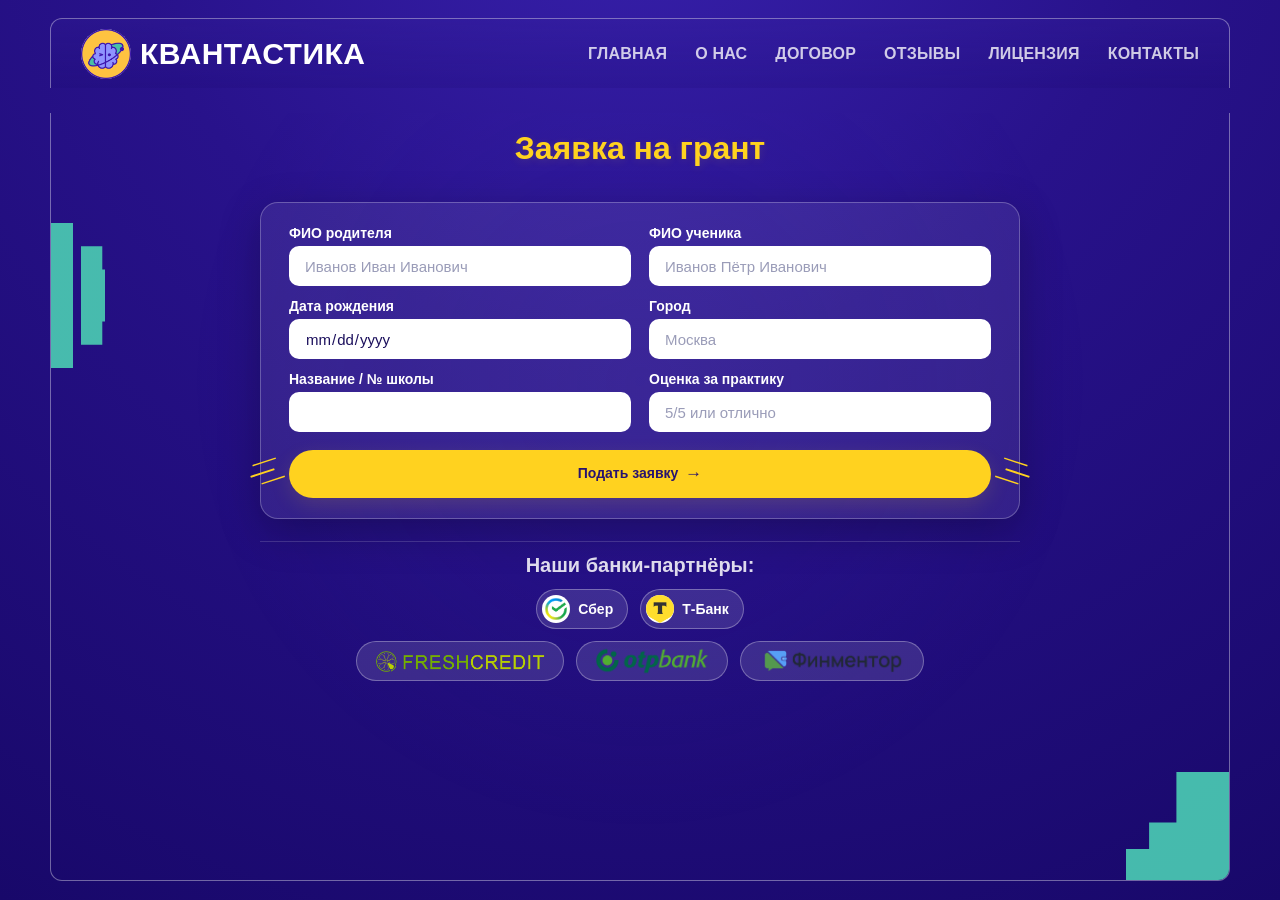
<file: index.html>
<!DOCTYPE html>
<html lang="ru">
<head>
    <meta charset="UTF-8">
    <meta name="viewport" content="width=device-width, initial-scale=1.0">
    <title>КВАНТАСТИКА — Гранты</title>
    <link rel="stylesheet" href="style.css">
    <link rel="icon" type="image/jpg" href="logo.jpg">
</head>
<body>

    <header>
        <div class="logo-wrapper">
            <img src="logo.jpg" alt="Логотип КВАНТАСТИКА" class="logo-img">
            <span class="logo-text">КВАНТАСТИКА</span>
        </div>
        <nav>
            <a href="#">ГЛАВНАЯ</a>
            <a href="#">О НАС</a>
            <a href="https://kvantastica.ru/oferta">ДОГОВОР</a>
            <a href="https://otzovik.com/reviews/kvantastika-onlayn-shkola/">ОТЗЫВЫ</a>
            <a href="https://drive.google.com/file/d/1RKelet2C6ElqSCixfSVwVo5iXp5eRn73/view">ЛИЦЕНЗИЯ</a>
            <a href="#">КОНТАКТЫ</a>
        </nav>
    </header>

    <main>
        <h1>Заявка на грант</h1>

        <div class="form-block">
            <form id="grantForm" action="#" method="POST">
                <div class="form-group">
                    <label for="parent-name">ФИО родителя</label>
                    <input type="text" id="parent-name" name="parent_name" placeholder="Иванов Иван Иванович" required>
                </div>

                <div class="form-group">
                    <label for="student-name">ФИО ученика</label>
                    <input type="text" id="student-name" name="student_name" placeholder="Иванов Пётр Иванович" required>
                </div>

                <div class="form-group">
                    <label for="birth-date">Дата рождения</label>
                    <input type="date" id="birth-date" name="birth_date" required>
                </div>

                <div class="form-group">
                    <label for="city">Город</label>
                    <input type="text" id="city" name="city" placeholder="Москва" required>
                </div>
                <div class="form-group">
                    <label for="grade">Название / № школы</label>
                    <input type="text" id="grade" name="grade" placeholder="" required>
                </div>
                <div class="form-group">
                    <label for="grade">Оценка за практику</label>
                    <input type="text" id="grade" name="grade" placeholder="5/5 или отлично" required>
                </div>

                <button type="submit" class="submit-btn">Подать заявку</button>
            </form>

            <!-- Блок «Заявка ожидает рассмотрения» — скрыт до нажатия -->
            <div id="processingBlock" class="processing-block">
                <div class="clock-icon">
                    <svg viewBox="0 0 24 24" width="36" height="36">
                        <circle cx="12" cy="12" r="10" fill="none" stroke="#805cd6" stroke-width="2"/>
                        <line id="clockHand" x1="12" y1="12" x2="12" y2="5" stroke="#805cd6" stroke-width="2" stroke-linecap="round" transform-origin="12 12"/>
                    </svg>
                </div>
                <p class="processing-text">Заявка ожидает рассмотрения</p>
            </div>
        </div>
         </div>  <!-- конец processingBlock -->
        </div>      <!-- конец form-block -->

        <div class="partners">
            <span class="partners-title">Наши банки-партнёры:</span>
            <a href="https://www.sberbank.ru/ru/person/credits/money/pos/partnery/obrazovanie" target="_blank" rel="noopener" class="partner">
                <img src="sber-icon.png" alt=""> Сбер
            </a>
            <a href="https://www.tbank.ru/loans/pos-loans/" target="_blank" rel="noopener" class="partner">
                <img src="tbank-icon.png" alt=""> Т-Банк
            </a>
              <div class="partners-logos">
                <span class="partner-logo"><img class="logo-fresh" src="logo_png_long-1.png" alt="FreshCredit"></span>
                <span class="partner-logo"><img class="logo-otp" src="OTP-Bank-Logo.png" alt="OTP Банк"></span>
                <span class="partner-logo"><img class="logo-fin" src="finmentor.png" alt="Финментор"></span>
            </div>
            </div>
    </main>

    <script src="script.js"></script>
</body>
</html>
</file>
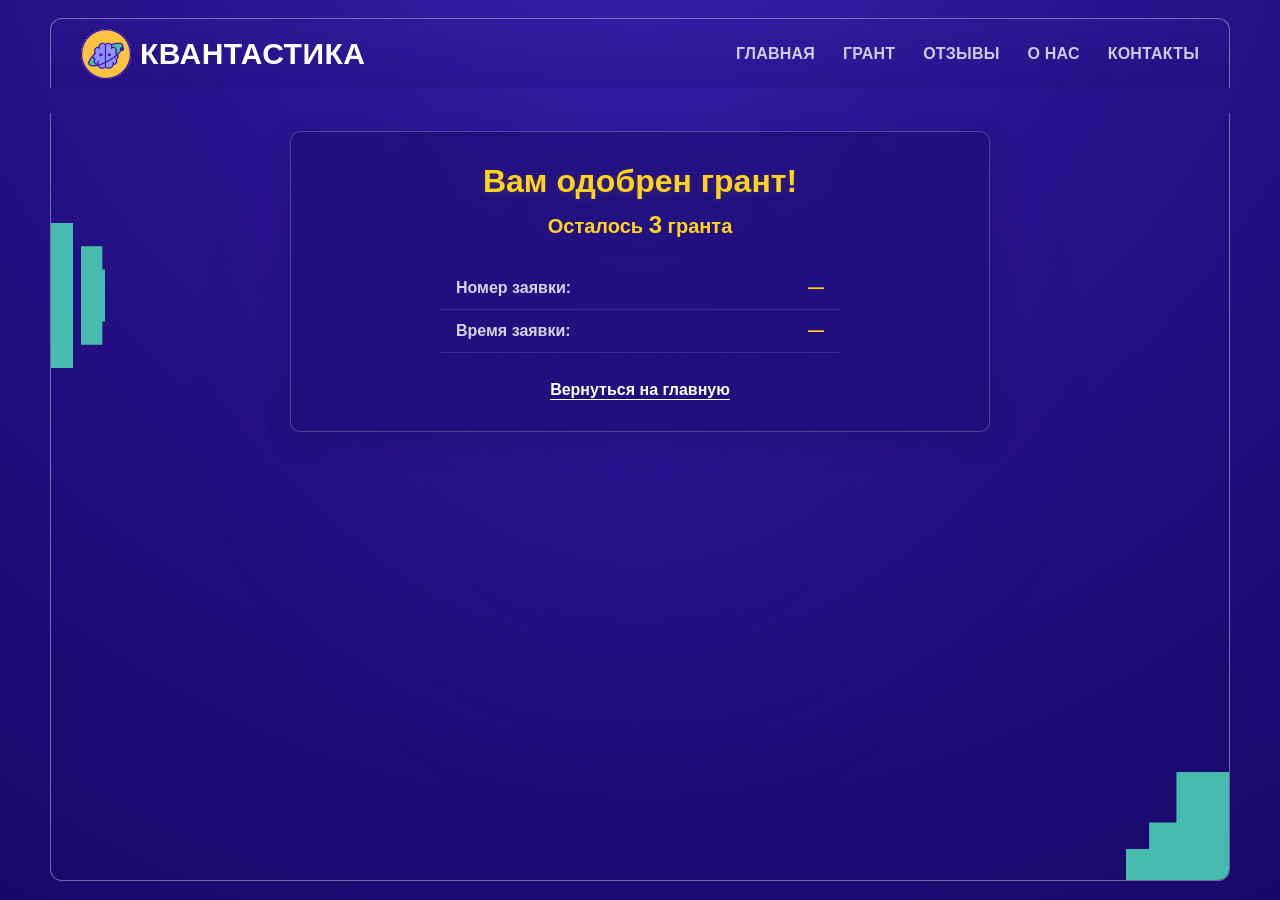
<file: result.html>
<!DOCTYPE html>
<html lang="ru">
<head>
    <meta charset="UTF-8">
    <meta name="viewport" content="width=device-width, initial-scale=1.0">
    <title>КВАНТАСТИКА — Результат</title>
    <link rel="stylesheet" href="style.css">
    <link rel="icon" type="image/jpg" href="logo.jpg">
</head>
<body>

    <header>
        <div class="logo-wrapper">
            <img src="logo.jpg" alt="Логотип КВАНТАСТИКА" class="logo-img">
            <span class="logo-text">КВАНТАСТИКА</span>
        </div>
        <nav>
            <a href="index.html">ГЛАВНАЯ</a>
            <a href="index.html">ГРАНТ</a>
            <a href="#">ОТЗЫВЫ</a>
            <a href="#">О НАС</a>
            <a href="#">КОНТАКТЫ</a>
        </nav>
    </header>

    <main>
        <div class="result-block">
            <h1>Вам одобрен грант!</h1>
            <p class="result-grants">Осталось <span class="grants-count">3</span> гранта</p>

            <div class="result-info">
                <div class="info-row">
                    <span class="info-label">Номер заявки:</span>
                    <span class="info-value" id="appNumber">—</span>
                </div>
                <div class="info-row">
                    <span class="info-label">Время заявки:</span>
                    <span class="info-value" id="appTime">—</span>
                </div>
            </div>

            <a href="index.html" class="back-btn">Вернуться на главную</a>
        </div>
    </main>

    <script>
        const params = new URLSearchParams(window.location.search);
        document.getElementById('appNumber').textContent = params.get('num') || '—';
        document.getElementById('appTime').textContent = params.get('time') || '—';
    </script>
</body>
</html>
</file>
<file: style.css>
/* ========================================= БАЗА ========================================= */
* { margin: 0; padding: 0; box-sizing: border-box; }
:root { --purple-dark: #19086f; --purple: #241080; --purple-light: #3820a5;
--yellow: #ffd21f;
--turquoise: #49c4b0;

--white: #ffffff;
--text-light: rgba(255, 255, 255, 0.82);
--border: rgba(255, 255, 255, 0.38);
}
html { min-height: 100%; }
body {
    min-height: 100vh;

    font-family: Arial, Helvetica, sans-serif;

    color: var(--white);

    background:
        radial-gradient(
            circle at 50% -20%,
            #3922b0 0%,
            #28128b 42%,
            #18086a 100%
        );

    display: flex;
    flex-direction: column;

  overflow-y: auto;
}
/* ========================================= ОБЩАЯ РАМКА САЙТА ========================================= */
header, main { width: calc(100% - 40px); max-width: 1180px; margin-left: auto; margin-right: auto; }
/* ========================================= HEADER ========================================= */
header { height: 70px;
margin-top: 18px;

padding: 0 30px;

display: flex;
align-items: center;
justify-content: space-between;

background:
    linear-gradient(
        180deg,
        rgba(52, 31, 155, 0.28),
        rgba(25, 8, 111, 0.16)
    );

border: 1px solid var(--border);
border-bottom: none;

border-radius: 12px 12px 0 0;

flex-shrink: 0;

position: relative;
z-index: 10;
}
/* ========================================= ЛОГО ========================================= */
.logo-wrapper { display: flex; align-items: center;
margin-left: 0;
}
.logo-img { width: 50px; height: 50px;
margin-right: 9px;

object-fit: contain;

border-radius: 50%;
}
.logo-text { font-weight: 800; font-size: 30px;
letter-spacing: 0.5px;

color: var(--white);

text-shadow: none;
}
/* ========================================= НАВИГАЦИЯ ========================================= */
nav { margin-left: auto; margin-right: 0;
display: flex;
align-items: center;

gap: 28px;
}
nav a { display: inline-block;
padding: 0;
margin: 0;

text-decoration: none;

color: rgba(255, 255, 255, 0.78);

font-size: 16px;
font-weight: 600;

letter-spacing: 0.2px;

background: transparent;

border-radius: 0;

transition:
    color 0.2s ease,
    opacity 0.2s ease;
}
nav a:hover { background: transparent;
color: var(--yellow);
}
nav a:active { transform: none; }
/* ========================================= MAIN ========================================= */
main {
    flex: 1;

    position: relative;

    min-height: 0;

    margin-top: 25px;
    margin-bottom: 19px;

    padding: 25px 30px 25px;

    display: flex;
    flex-direction: column;
    align-items: center;

    background:
        radial-gradient(
            circle at 50% 35%,
            rgba(57, 33, 171, 0.18),
            transparent 58%
        );

    border: 1px solid var(--border);

    border-top: none;

    border-radius: 0 0 12px 12px;

    overflow: hidden;
}
/* ========================================= ЗАГОЛОВОК ========================================= */
h1 { position: relative; z-index: 3;
width: 100%;

margin-bottom: 25px;

text-align: center;

color: var(--yellow);

font-size: 34px;
line-height: 1.1;

font-weight: 800;

text-shadow:
    0 2px 10px rgba(255, 210, 31, 0.12);
}
/* ========================================= ФОРМА ========================================= */
.form-block {
    width: min(560px, 100%);
    position: relative;
    z-index: 3;
    padding: 28px 30px 24px;
    background: rgba(255, 255, 255, 0.08);
    border: 1px solid rgba(255, 255, 255, 0.25);
    border-radius: 18px;
    box-shadow: 0 12px 40px rgba(0, 0, 0, 0.25);
}
/* ========================================= ПОЛЯ ========================================= */
.form-group { margin-bottom: 14px; }

label {
    display: block;
    margin-bottom: 6px;
    color: #ffffff;
    font-size: 14px;
    font-weight: 700;
}

input[type="text"],
input[type="date"] {
    width: 100%;
    height: 42px;
    padding: 0 14px;
    border: 2px solid transparent;
    border-radius: 10px;
    outline: none;
    color: #1b0f5c;
    background: #ffffff;
    font-family: Arial, Helvetica, sans-serif;
    font-size: 15px;
    transition: border-color .2s, box-shadow .2s;
}

input::placeholder { color: #9a9cb8; }

input[type="date"] { color-scheme: light; }

input:focus {
    border-color: var(--yellow);
    box-shadow: 0 0 0 4px rgba(255, 210, 31, 0.35);
}
/* ========================================= КНОПКА ========================================= */
button.submit-btn { position: relative;
width: 100%;

height: 52px;

margin-top: 9px;

padding: 0;

border: none;

border-radius: 25px;

background: var(--yellow);

color: #28136f;

font-family: Arial, Helvetica, sans-serif;

font-size: 14px;

font-weight: 800;

cursor: pointer;

box-shadow:
    0 7px 20px rgba(255, 210, 31, 0.13);

transition:
    background 0.2s ease,
    transform 0.15s ease,
    box-shadow 0.2s ease;
}
button.submit-btn::after { content: "→";
margin-left: 7px;

font-size: 17px;

vertical-align: -1px;
}
button.submit-btn:hover { background: #ffdb3d;
box-shadow:
    0 9px 26px rgba(255, 210, 31, 0.22);

transform: translateY(-1px);
}
button.submit-btn:active { transform: translateY(0); }
/* ========================================= ДЕКОРАТИВНЫЕ ПИКСЕЛИ ========================================= */
/* Левый пиксельный элемент */
main::before { content: "";
position: absolute;

left: -2px;
top: 110px;

width: 65px;
height: 145px;

background:
    linear-gradient(
        to right,
        var(--turquoise) 0 24px,
        transparent 24px 32px,
        var(--turquoise) 32px 56px,
        transparent 56px
    );

clip-path: polygon(
    0 0,
    48% 0,
    48% 16%,
    82% 16%,
    82% 32%,
    100% 32%,
    100% 68%,
    82% 68%,
    82% 84%,
    48% 84%,
    48% 100%,
    0 100%
);

opacity: 0.95;

z-index: 1;
}
/* Правый нижний пиксельный элемент */
main::after { content: "";
position: absolute;

right: -2px;
bottom: -2px;

width: 105px;
height: 110px;

background: var(--turquoise);

clip-path: polygon(
    48% 0,
    100% 0,
    100% 100%,
    0 100%,
    0 70%,
    22% 70%,
    22% 46%,
    48% 46%
);

opacity: 0.95;

z-index: 1;
}
/* ========================================= ЖЁЛТЫЕ ЛИНИИ ВОКРУГ КНОПКИ ========================================= */
.form-block form { position: relative; }
.form-block form::before, .form-block form::after { content: "";
position: absolute;

bottom: 24px;

width: 25px;
height: 2px;

background: var(--yellow);

z-index: -1;
}
.form-block form::before { left: -39px;
transform: rotate(-18deg);

box-shadow:
    5px -10px 0 -0.3px var(--yellow),
    8px 10px 0 -0.3px var(--yellow);
}
.form-block form::after { right: -39px;
transform: rotate(18deg);

box-shadow:
    -5px -10px 0 -0.3px var(--yellow),
    -8px 10px 0 -0.3px var(--yellow);
}
/* ========================================= БЛОК ОЖИДАНИЯ ========================================= */
.processing-block { display: none;
text-align: center;

padding: 24px 0 8px;

border-top:
    1px solid rgba(255, 255, 255, 0.12);

margin-top: 20px;
}
.processing-block.show { display: block; }
.clock-icon { margin-bottom: 12px; }
.clock-icon svg { animation: clock-tick 1s linear infinite; }
@keyframes clock-tick {
0% {
    transform: rotate(0deg);
}

100% {
    transform: rotate(360deg);
}
}
.processing-text { font-size: 14px;
font-weight: 600;

color: var(--yellow);
}
/* ========================================= СТРАНИЦА РЕЗУЛЬТАТА ========================================= */
.result-block { width: min(700px, 100%);
background:
    rgba(30, 14, 119, 0.65);

padding: 32px;

border:
    1px solid rgba(255, 255, 255, 0.22);

border-radius: 10px;

box-shadow:
    0 8px 30px rgba(0, 0, 0, 0.12);

text-align: center;
}
.result-block h1 { color: var(--yellow);
margin-bottom: 12px;
}
.result-grants { font-size: 20px;
font-weight: 700;

color: var(--yellow);

margin-bottom: 28px;
}
.grants-count { color: var(--yellow);
font-size: 24px;
}
.result-info { max-width: 400px;
margin: 0 auto 28px;
}
.info-row { display: flex;
justify-content: space-between;

padding: 12px 16px;

border-bottom:
    1px solid rgba(255, 255, 255, 0.1);
}
.info-label { font-weight: 600;
color: var(--text-light);
}
.info-value { font-weight: 700;
color: var(--yellow);
}
.back-btn {
    display: inline-block;
}

input[type="date"]::-webkit-calendar-picker-indicator {
    display: none;
    -webkit-appearance: none;
}
/* ===== КОМПАКТНО: ВСЁ НА ОДИН ЭКРАН ===== */
main { padding: 18px 30px 16px; }
h1 { margin-bottom: 36px; font-size: 32px; }

.form-block {
    width: min(760px, 100%);
    padding: 22px 28px 20px;
}
#grantForm {
    display: grid;
    grid-template-columns: 1fr 1fr;
    column-gap: 18px;
}
.form-group { margin-bottom: 12px; }
label { margin-bottom: 5px; }
input[type="text"],
input[type="date"] { height: 40px; }

button.submit-btn {
    grid-column: 1 / -1;
    margin-top: 6px;
    height: 48px;
}
/* ===== БАНКИ-ПАРТНЁРЫ ===== */
.partners {
    position: relative;
    z-index: 3;
    width: min(760px, 100%);
   margin-top: 22px;
    margin-bottom: auto;
    padding-top: 12px;
    border-top: 1px solid rgba(255, 255, 255, 0.15);
    display: flex;
    flex-wrap: wrap;
    align-items: center;
    justify-content: center;
    gap: 12px;
}
.partners-title {
    width: 100%;
    text-align: center;
    color: rgba(255, 255, 255, 0.85);
    font-size: 20px;
    font-weight: 600;
}
.partners a.partner {
    display: inline-flex;
    align-items: center;
    gap: 8px;
    padding: 5px 14px 5px 5px;
    background: rgba(255, 255, 255, 0.12);
    border: 1px solid rgba(255, 255, 255, 0.3);
    border-radius: 999px;
    color: #ffffff;
    font-size: 14px;
    font-weight: 700;
    text-decoration: none;
    transition: transform .2s, border-color .2s;
}
.partners a.partner img {
    width: 28px;
    height: 28px;
    flex-shrink: 0;
    border-radius: 50%;
    object-fit: contain;
    background: #ffffff;
}
.partners a.partner:hover {
    transform: translateY(-2px);
    border-color: var(--yellow);
}

/* Телефон: одна колонка */
@media (max-width: 640px) {
    #grantForm { grid-template-columns: 1fr; }
    .partners-title { width: 100%; text-align: center; }
}
/* ===== ССЫЛКА «ВЕРНУТЬСЯ НА ГЛАВНУЮ» ===== */
.result-block a,
.result-block a:visited {
    color: #ffffff;
    text-decoration: underline;
    text-underline-offset: 4px;
    font-weight: 600;
    transition: color .2s;
}
.result-block a:hover {
    color: var(--yellow);
}
/* ===== ЛОГОТИПЫ ПАРТНЁРОВ (без ссылок) ===== */
.partners .partners-logos {
    width: 100%;
    display: flex;
    flex-wrap: wrap;
    justify-content: center;
    align-items: center;
    gap: 12px;
}
.partners .partners-logos span {
    display: inline-flex;
    align-items: center;
    justify-content: center;
    height: 40px;
    padding: 6px 18px;
    background: rgba(255, 255, 255, 0.12);
    border: 1px solid rgba(255, 255, 255, 0.3);
    border-radius: 999px;
}
.partners .partners-logos img {
    height: 24px;
    width: auto;
    max-width: 170px;
    object-fit: contain;
    background: none;
    border-radius: 0;
}
/* Размеры логотипов партнёров */
.partners .partners-logos span {
    overflow: hidden;
}
.partners .partners-logos img.logo-fresh {
    height: 22px;
    max-width: 170px;
}
.partners .partners-logos img.logo-otp {
    height: 64px;
    max-width: none;
}
.partners .partners-logos img.logo-fin {
    height: 26px;
    max-width: 170px;
}
</file>
